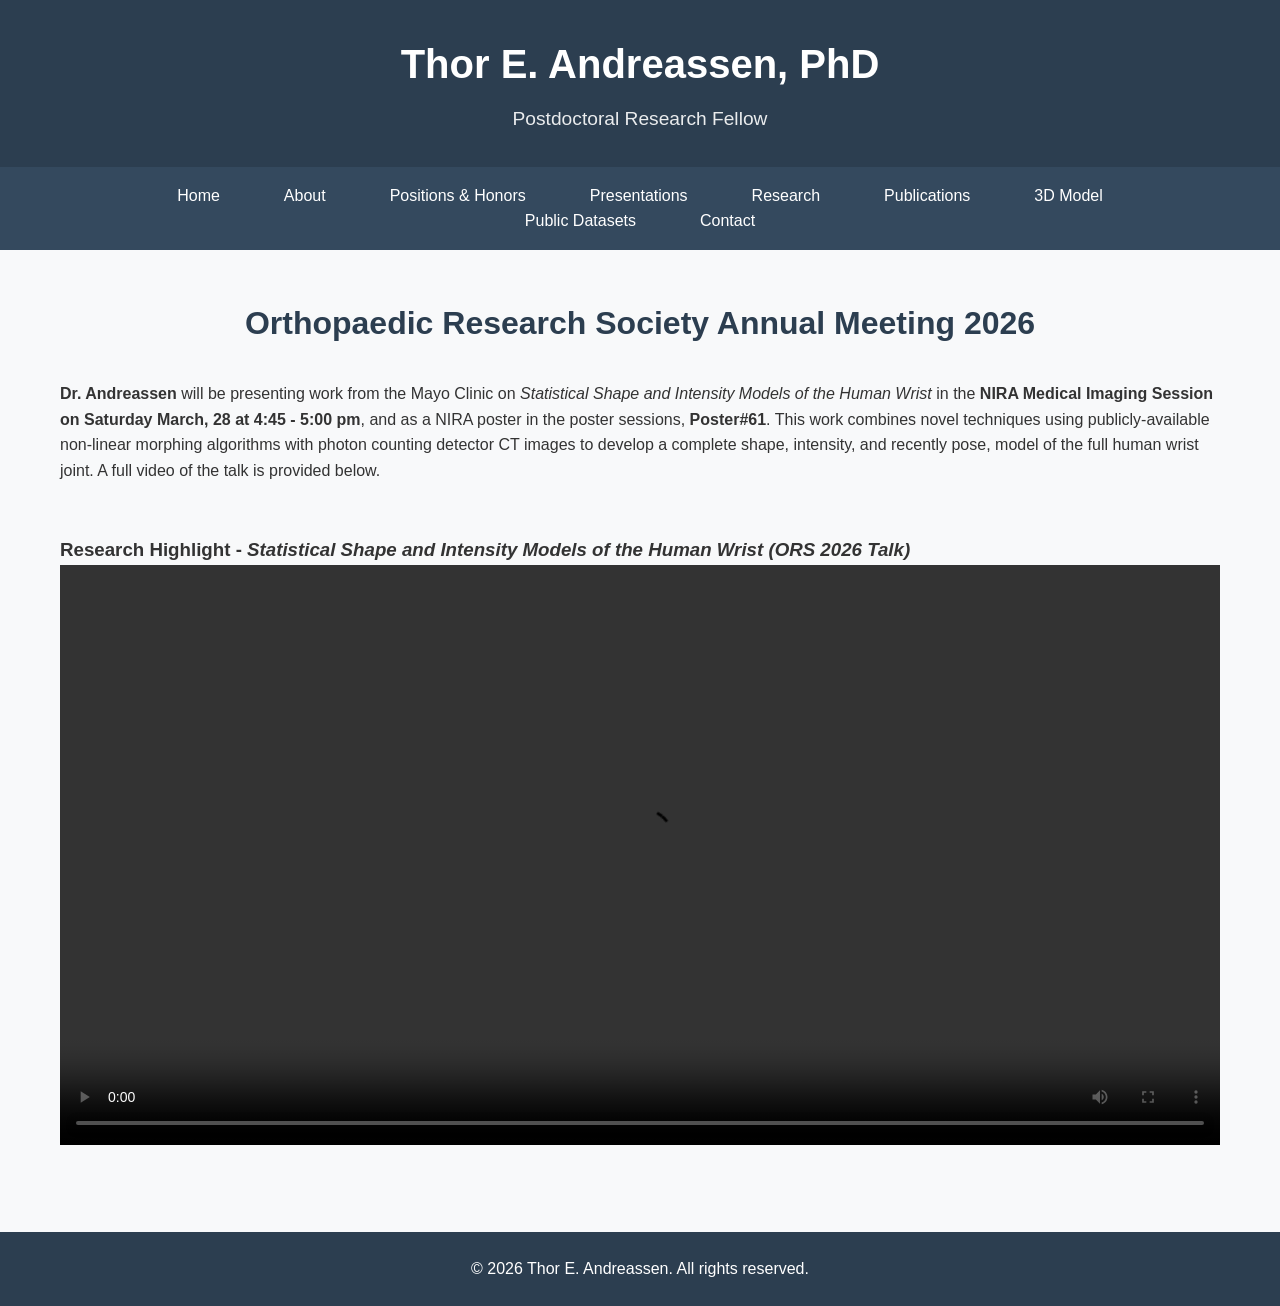
<file: index.html>
<!DOCTYPE html>
<html lang="en">
<head>
    <meta charset="UTF-8">
    <meta name="viewport" content="width=device-width, initial-scale=1.0">
    <title>Thor E. Andreassen, PhD - Research Fellow Profile</title>
    <link rel="stylesheet" href="styles.css">
    <meta http-equiv="refresh" content="0; url=home.html" />
</head>
<body>
    <!-- Redirecting to home page -->
    <p>If you are not redirected automatically, <a href="home.html">click here</a>.</p>
</body>
</html>
</file>
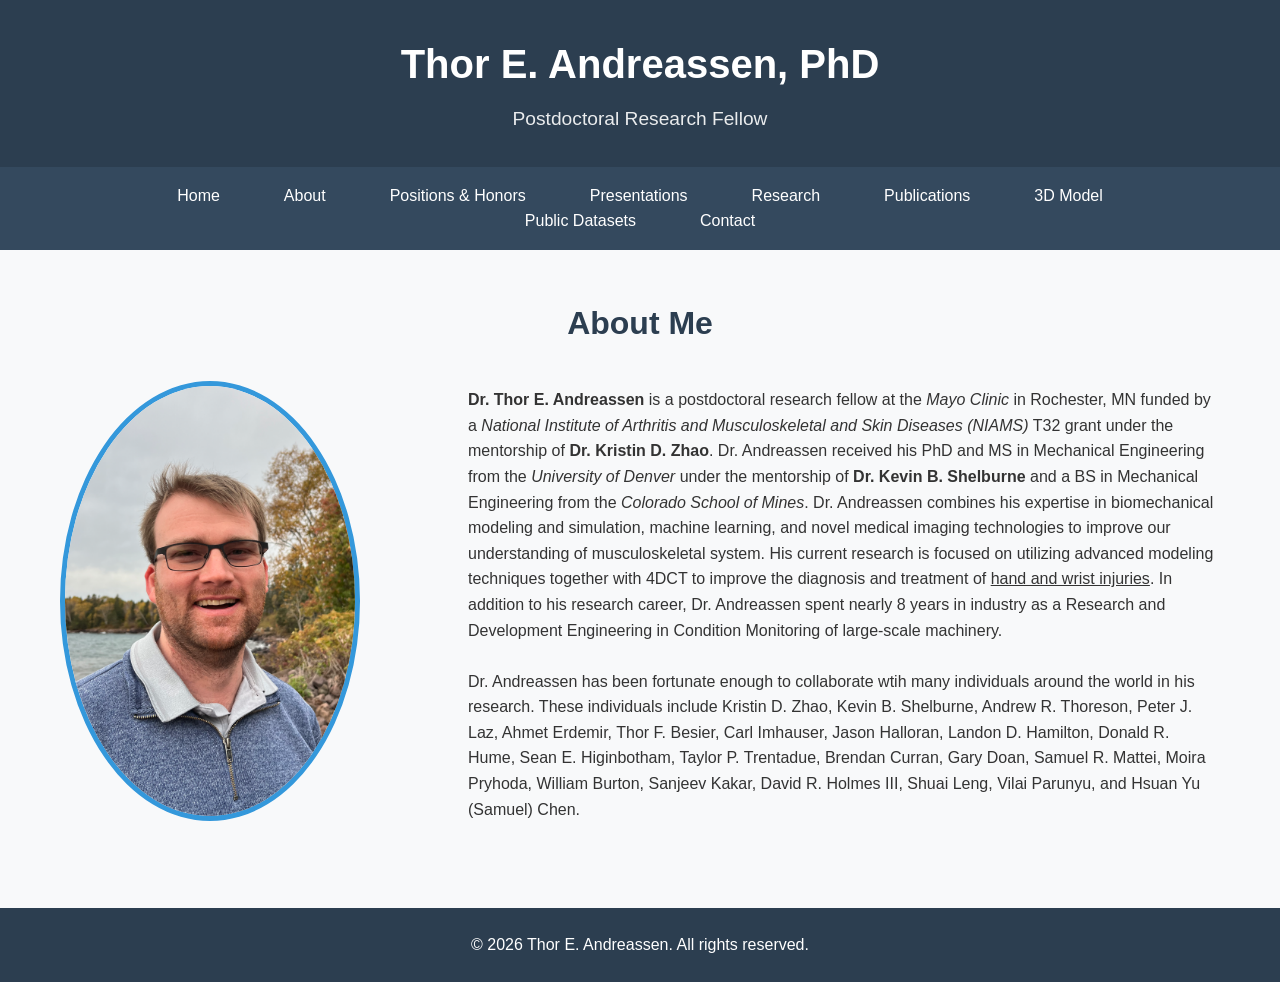
<file: about.html>
<!DOCTYPE html>
<html lang="en">
<head>
    <meta charset="UTF-8">
    <meta name="viewport" content="width=device-width, initial-scale=1.0">
    <title>About - Thor E. Andreassen, PhD</title>
    <link rel="stylesheet" href="styles.css">
</head>
<body>
    <header>
        <div class="container">
            <h1>Thor E. Andreassen, PhD</h1>
            <p>Postdoctoral Research Fellow</p>
        </div>
    </header>

    <nav>
        <div class="container">
            <div class="nav-toggle" id="navToggle">
                <span></span>
                <span></span>
                <span></span>
            </div>
            <ul class="nav-menu" id="navMenu">
                <li><a href="home.html">Home</a></li>
                <li><a href="about.html">About</a></li>
                <li><a href="positions.html">Positions & Honors</a></li>
                <li><a href="presentations.html">Presentations</a></li>
                <li><a href="research.html">Research</a></li>
                <li><a href="publications.html">Publications</a></li>
                <li><a href="model.html">3D Model</a></li>
                <li><a href="public_datasets.html">Public Datasets</a></li>
                <li><a href="contact.html">Contact</a></li>
            </ul>
        </div>
    </nav>

    <main>
        <section id="about" class="section">
            <div class="container">
                <h2>About Me</h2>
                <div class="profile-container">
                    <div class="profile-image">
                        <img src="Headshot_casual.png" alt="Profile Image">
                    </div>
                    <div class="profile-text">
                        <p><b>Dr. Thor E. Andreassen</b> is a postdoctoral research fellow at the <i>Mayo Clinic</i> in Rochester, MN funded by a <i>National Institute of Arthritis and Musculoskeletal and Skin Diseases (NIAMS)</i> T32 grant under the mentorship of <b>Dr. Kristin D. Zhao</b>. Dr. Andreassen received his PhD and MS in Mechanical Engineering from the <i>University of Denver</i> under the mentorship of <b>Dr. Kevin B. Shelburne</b> and a BS in Mechanical Engineering from the <i>Colorado School of Mines</i>. Dr. Andreassen combines his expertise in biomechanical modeling and simulation, machine learning, and novel medical imaging technologies to improve our understanding of musculoskeletal system. His current research is focused on utilizing advanced modeling techniques together with 4DCT to improve the diagnosis and treatment of <u>hand and wrist injuries</u>. In addition to his research career, Dr. Andreassen spent nearly 8 years in industry as a Research and Development Engineering in Condition Monitoring of large-scale machinery.</p>
                        <p>
						<br>Dr. Andreassen has been fortunate enough to collaborate wtih many individuals around the world in his research. These individuals include Kristin D. Zhao, Kevin B. Shelburne, Andrew R. Thoreson, Peter J. Laz, Ahmet Erdemir, Thor F. Besier, Carl Imhauser, Jason Halloran, Landon D. Hamilton, Donald R. Hume, Sean E. Higinbotham, Taylor P. Trentadue, Brendan Curran, Gary Doan, Samuel R. Mattei, Moira Pryhoda, William Burton, Sanjeev Kakar, David R. Holmes III, Shuai Leng, Vilai Parunyu, and Hsuan Yu (Samuel) Chen.</p>
                    </div>
                </div>
            </div>
        </section>
    </main>

    <footer>
        <div class="container">
            <p>&copy; 2026 Thor E. Andreassen. All rights reserved.</p>
        </div>
    </footer>

    <script src="script.js"></script>
</body>
</html>
</file>
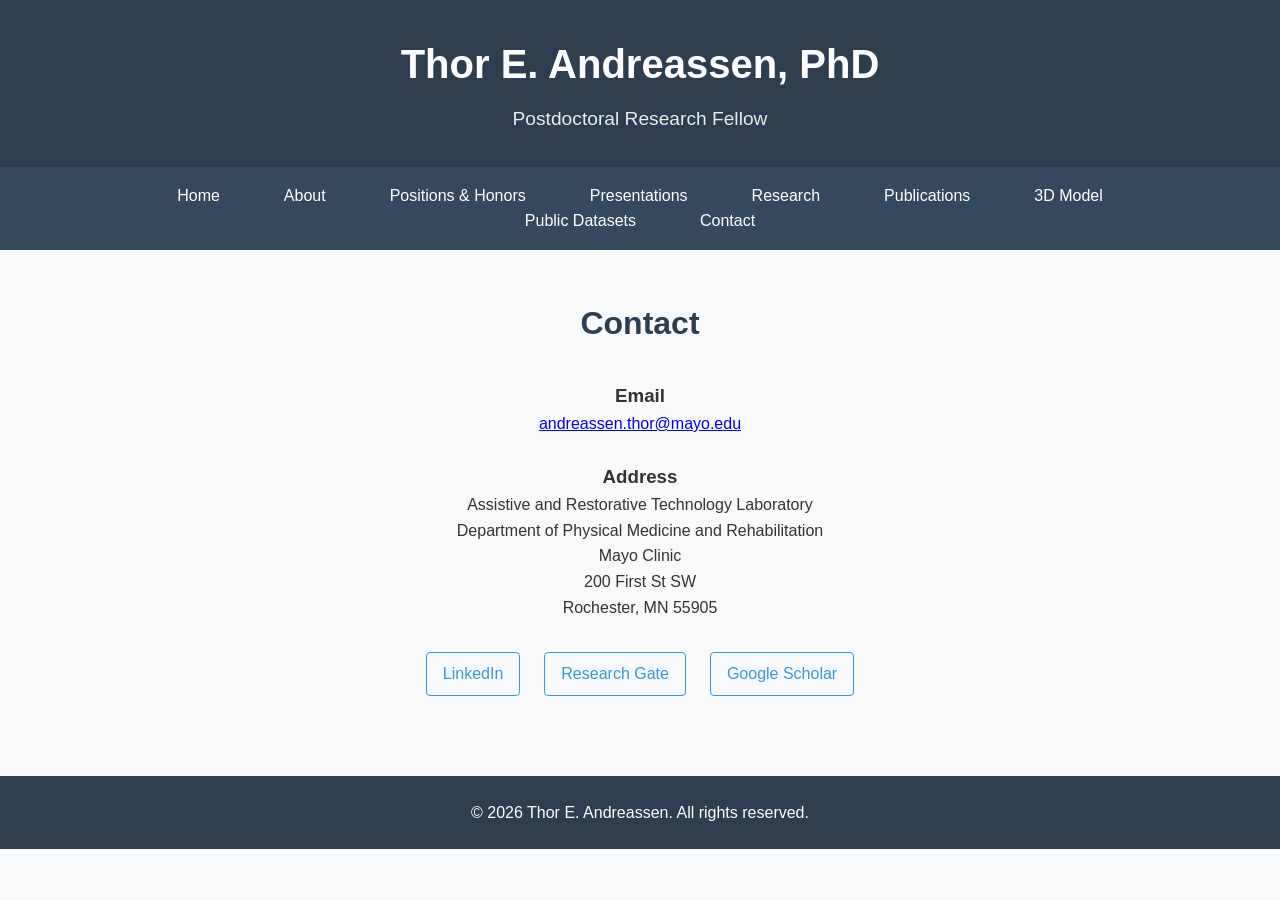
<file: contact.html>
<!DOCTYPE html>
<html lang="en">
<head>
    <meta charset="UTF-8">
    <meta name="viewport" content="width=device-width, initial-scale=1.0">
    <title>Contact - Thor E. Andreassen, PhD</title>
    <link rel="stylesheet" href="styles.css">
</head>
<body>
    <header>
        <div class="container">
            <h1>Thor E. Andreassen, PhD</h1>
            <p>Postdoctoral Research Fellow</p>
        </div>
    </header>

    <nav>
        <div class="container">
            <div class="nav-toggle" id="navToggle">
                <span></span>
                <span></span>
                <span></span>
            </div>
            <ul class="nav-menu" id="navMenu">
                <li><a href="home.html">Home</a></li>
                <li><a href="about.html">About</a></li>
                <li><a href="positions.html">Positions & Honors</a></li>
                <li><a href="presentations.html">Presentations</a></li>
                <li><a href="research.html">Research</a></li>
                <li><a href="publications.html">Publications</a></li>
                <li><a href="model.html">3D Model</a></li>
                <li><a href="public_datasets.html">Public Datasets</a></li>
                <li><a href="contact.html">Contact</a></li>
            </ul>
        </div>
    </nav>

    <main>
        <section id="contact" class="section">
            <div class="container">
                <h2>Contact</h2>
                <div class="contact-info">
                    <h3>Email</h3>
                    <a href="mailto:andreassen.thor@mayo.edu">andreassen.thor@mayo.edu</a>
                    <br></br>
                    <h3>Address</h3>
                    <p>Assistive and Restorative Technology Laboratory</p>
                    <p>Department of Physical Medicine and Rehabilitation</p>
                    <p>Mayo Clinic</p>
                    <p>200 First St SW</p>
                    <p>Rochester, MN 55905</p>
                </div>
                <div class="social-links">
                    <a href="https://www.linkedin.com/in/thor-andreassen-phd-06138b138/">LinkedIn</a>
                    <a href="https://www.researchgate.net/profile/Thor-Andreassen?ev=hdr_xprf">Research Gate</a>
                    <a href="https://scholar.google.com/citations?user=lF-py1gAAAAJ&hl=en">Google Scholar</a>
                </div>
            </div>
        </section>
    </main>

    <footer>
        <div class="container">
            <p>&copy; 2026 Thor E. Andreassen. All rights reserved.</p>
        </div>
    </footer>

    <script src="script.js"></script>
</body>
</html>
</file>
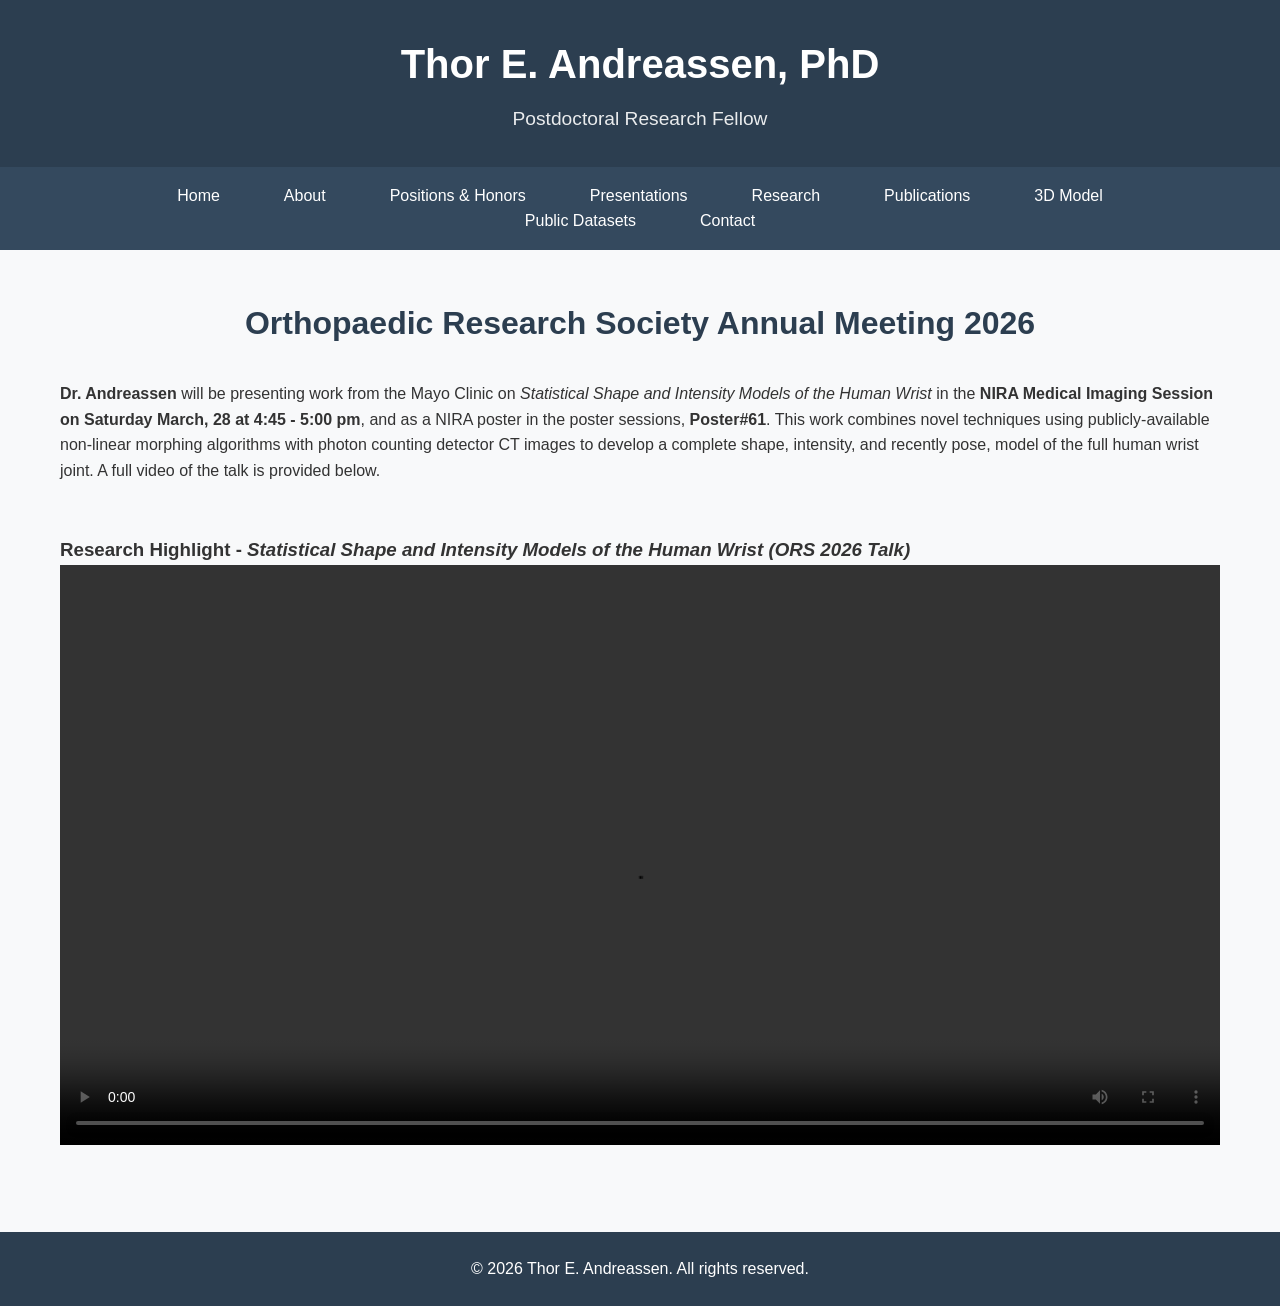
<file: home.html>
<!DOCTYPE html>
<html lang="en">
<head>
    <meta charset="UTF-8">
    <meta name="viewport" content="width=device-width, initial-scale=1.0">
    <title>Thor E. Andreassen, PhD - Home</title>
    <link rel="stylesheet" href="styles.css">
</head>
<body>
    <header>
        <div class="container">
            <h1>Thor E. Andreassen, PhD</h1>
            <p>Postdoctoral Research Fellow</p>
        </div>
    </header>

    <nav>
        <div class="container">
            <div class="nav-toggle" id="navToggle">
                <span></span>
                <span></span>
                <span></span>
            </div>
            <ul class="nav-menu" id="navMenu">
                <li><a href="home.html">Home</a></li>
                <li><a href="about.html">About</a></li>
                <li><a href="positions.html">Positions & Honors</a></li>
                <li><a href="presentations.html">Presentations</a></li>
                <li><a href="research.html">Research</a></li>
                <li><a href="publications.html">Publications</a></li>
                <li><a href="model.html">3D Model</a></li>
				<li><a href="public_datasets.html">Public Datasets</a></li>
                <li><a href="contact.html">Contact</a></li>
            </ul>
        </div>
    </nav>

    <main>
        <section id="home" class="section">
            <div class="container">
                <h2>Orthopaedic Research Society Annual Meeting 2026</h2>
                <p><b>Dr. Andreassen</b> will be presenting work from the Mayo Clinic on <i>Statistical Shape and Intensity Models of the Human Wrist</i> in the <b>NIRA Medical Imaging Session on Saturday March, 28 at 4:45 - 5:00 pm</b>, and as a NIRA poster in the poster sessions, <b>Poster#61</b>. This work combines novel techniques using publicly-available non-linear morphing algorithms with photon counting detector CT images to develop a complete shape, intensity, and recently pose, model of the full human wrist joint. A full video of the talk is provided below.</p>

                <div class="video-container">
				<br><br>
                    <h3>Research Highlight - <i>Statistical Shape and Intensity Models of the Human Wrist (ORS 2026 Talk) </i></h3>
                    <!-- Video placeholder - this would be replaced with actual video when available -->
                    <video width="100%" height="auto" controls>
                        <source src="https://github.com/thor-andreassen/Initial_Website/raw/refs/heads/main/Videos/ORS%202026/Andreassen_ORS_2026_Talk.mp4" type="video/mp4">
                        Your browser does not support the video tag.
                    </video>
                </div>
            </div>
        </section>
    </main>

    <footer>
        <div class="container">
            <p>&copy; 2026 Thor E. Andreassen. All rights reserved.</p>
        </div>
    </footer>

    <script src="script.js"></script>
</body>
</html>
</file>
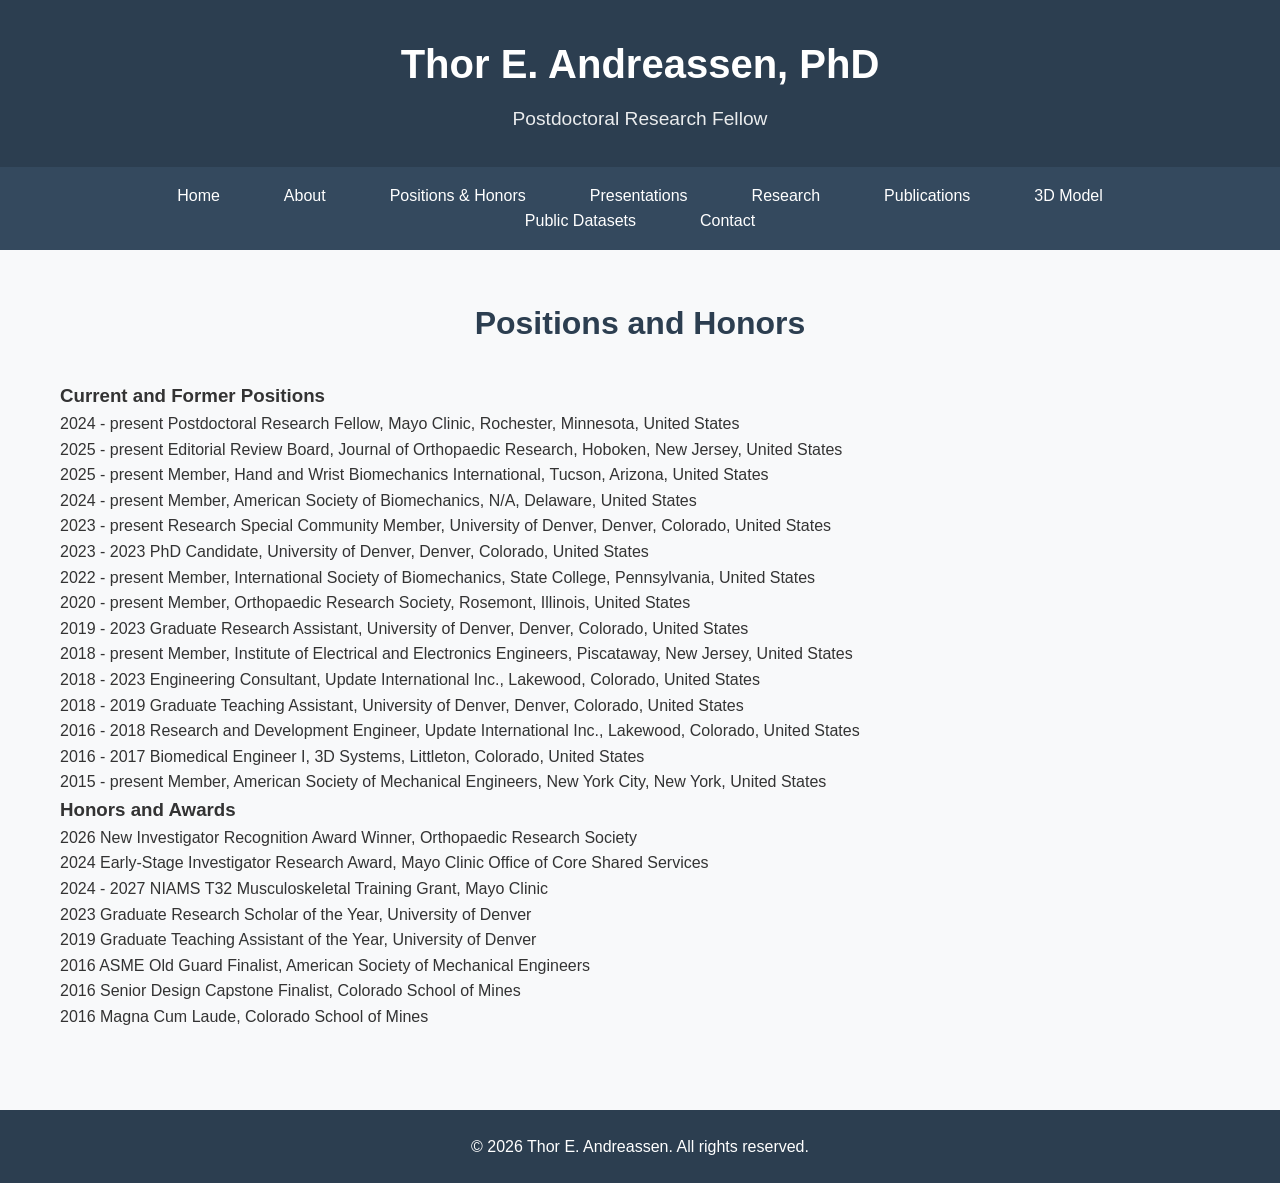
<file: positions.html>
<!DOCTYPE html>
<html lang="en">
<head>
    <meta charset="UTF-8">
    <meta name="viewport" content="width=device-width, initial-scale=1.0">
    <title>Thor E. Andreassen - Positions and Honors</title>
    <link rel="stylesheet" href="styles.css">
</head>
<body>
    <header>
        <div class="container">
            <h1>Thor E. Andreassen, PhD</h1>
            <p>Postdoctoral Research Fellow</p>
        </div>
    </header>

    <nav>
        <div class="container">
            <div class="nav-toggle" id="navToggle">
                <span></span>
                <span></span>
                <span></span>
            </div>
            <ul class="nav-menu" id="navMenu">
                <li><a href="home.html">Home</a></li>
                <li><a href="about.html">About</a></li>
                <li><a href="positions.html">Positions & Honors</a></li>
                <li><a href="presentations.html">Presentations</a></li>
                <li><a href="research.html">Research</a></li>
                <li><a href="publications.html">Publications</a></li>
                <li><a href="model.html">3D Model</a></li>
                <li><a href="public_datasets.html">Public Datasets</a></li>
                <li><a href="contact.html">Contact</a></li>
            </ul>
        </div>
    </nav>

    <main>
        <section id="positions" class="section">
            <div class="container">
                <h2>Positions and Honors</h2>

                <div class="section-content">
                    <h3 id="current-positions">Current and Former Positions</h3>
                    <p>2024 - present Postdoctoral Research Fellow, Mayo Clinic, Rochester, Minnesota, United States</p>
                    <p>2025 - present Editorial Review Board, Journal of Orthopaedic Research, Hoboken, New Jersey, United States</p>
                    <p>2025 - present Member, Hand and Wrist Biomechanics International, Tucson, Arizona, United States</p>
                    <p>2024 - present Member, American Society of Biomechanics, N/A, Delaware, United States</p>
                    <p>2023 - present Research Special Community Member, University of Denver, Denver, Colorado, United States</p>
                    <p>2023 - 2023    PhD Candidate, University of Denver, Denver, Colorado, United States</p>
                    <p>2022 - present Member, International Society of Biomechanics, State College, Pennsylvania, United States</p>
                    <p>2020 - present Member, Orthopaedic Research Society, Rosemont, Illinois, United States</p>
                    <p>2019 - 2023    Graduate Research Assistant, University of Denver, Denver, Colorado, United States</p>
                    <p>2018 - present Member, Institute of Electrical and Electronics Engineers, Piscataway, New Jersey, United States</p>
                    <p>2018 - 2023    Engineering Consultant, Update International Inc., Lakewood, Colorado, United States</p>
                    <p>2018 - 2019    Graduate Teaching Assistant, University of Denver, Denver, Colorado, United States</p>
                    <p>2016 - 2018    Research and Development Engineer, Update International Inc., Lakewood, Colorado, United States</p>
                    <p>2016 - 2017    Biomedical Engineer I, 3D Systems, Littleton, Colorado, United States</p>
                    <p>2015 - present Member, American Society of Mechanical Engineers, New York City, New York, United States</p>
                </div>

                <div class="section-content">
                    <h3 id="honors-awards">Honors and Awards</h3>
                    <p>2026           New Investigator Recognition Award Winner, Orthopaedic Research Society</p>
                    <p>2024           Early-Stage Investigator Research Award, Mayo Clinic Office of Core Shared Services</p>
                    <p>2024 - 2027    NIAMS T32 Musculoskeletal Training Grant, Mayo Clinic</p>
                    <p>2023           Graduate Research Scholar of the Year, University of Denver</p>
                    <p>2019           Graduate Teaching Assistant of the Year, University of Denver</p>
                    <p>2016           ASME Old Guard Finalist, American Society of Mechanical Engineers</p>
                    <p>2016           Senior Design Capstone Finalist, Colorado School of Mines</p>
                    <p>2016           Magna Cum Laude, Colorado School of Mines</p>
                </div>
            </div>
        </section>
    </main>

    <footer>
        <div class="container">
            <p>&copy; 2026 Thor E. Andreassen. All rights reserved.</p>
        </div>
    </footer>

    <script src="script.js"></script>
</body>
</html>
</file>
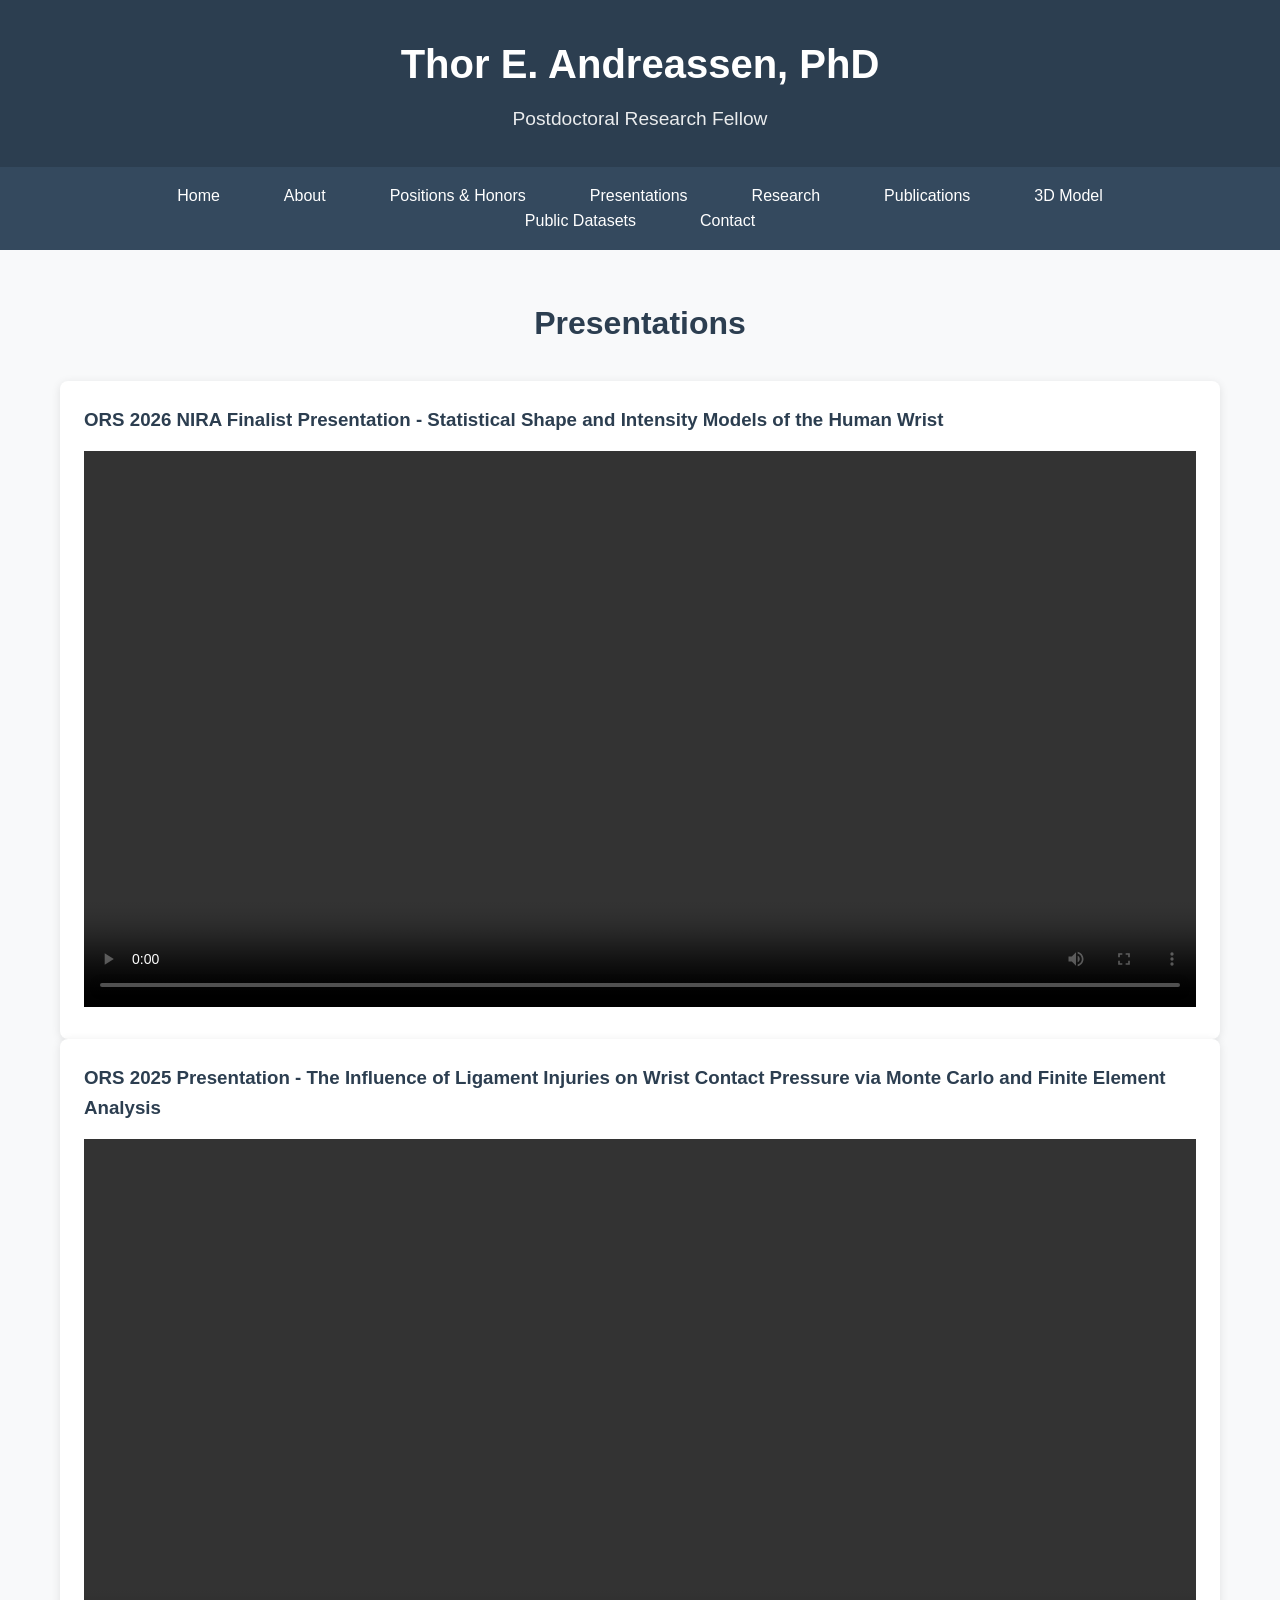
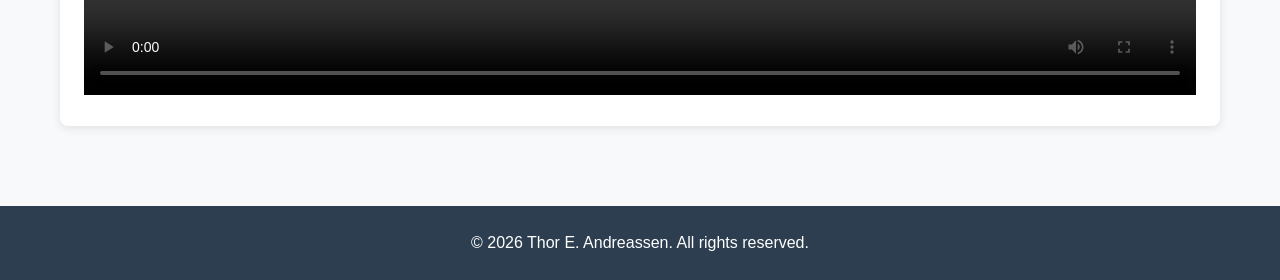
<file: presentations.html>
<!DOCTYPE html>
<html lang="en">
<head>
    <meta charset="UTF-8">
    <meta name="viewport" content="width=device-width, initial-scale=1.0">
    <title>Presentations - Thor E. Andreassen, PhD</title>
    <link rel="stylesheet" href="styles.css">
</head>
<body>
    <header>
        <div class="container">
            <h1>Thor E. Andreassen, PhD</h1>
            <p>Postdoctoral Research Fellow</p>
        </div>
    </header>

    <nav>
        <div class="container">
            <div class="nav-toggle" id="navToggle">
                <span></span>
                <span></span>
                <span></span>
            </div>
            <ul class="nav-menu" id="navMenu">
                <li><a href="home.html">Home</a></li>
                <li><a href="about.html">About</a></li>
                <li><a href="positions.html">Positions & Honors</a></li>
                <li><a href="presentations.html">Presentations</a></li>
                <li><a href="research.html">Research</a></li>
                <li><a href="publications.html">Publications</a></li>
                <li><a href="model.html">3D Model</a></li>
                <li><a href="public_datasets.html">Public Datasets</a></li>
                <li><a href="contact.html">Contact</a></li>
            </ul>
        </div>
    </nav>

    <main>
        <section id="presentations" class="section">
            <div class="container">
                <h2>Presentations</h2>
                <div class="presentation-item">
                    <h3>ORS 2026 NIRA Finalist Presentation - Statistical Shape and Intensity Models of the Human Wrist</h3>
                    <div class="video-container">
                        <video width="100%" height="auto" controls>
                            <source src="https://github.com/thor-andreassen/Initial_Website/raw/refs/heads/main/Videos/ORS%202026/Andreassen_ORS_2026_Talk.mp4" type="video/mp4">
                            Your browser does not support the video tag.
                        </video>
                    </div>
                </div>
                <div class="presentations-list">
                    <div class="presentation-item">
                        <h3>ORS 2025 Presentation - The Influence of Ligament Injuries on Wrist Contact Pressure via Monte Carlo and Finite Element Analysis</h3>
                        <div class="video-container">
                            <video width="100%" height="auto" controls>
                                <source src="https://github.com/thor-andreassen/Initial_Website/raw/refs/heads/main/Videos/ORS%202025/2025-01-26%2016-53-28.mp4" type="video/mp4">
                                Your browser does not support the video tag.
                            </video>
                        </div>
                    </div>
                </div>
            </div>
        </section>
    </main>

    <footer>
        <div class="container">
            <p>&copy; 2026 Thor E. Andreassen. All rights reserved.</p>
        </div>
    </footer>

    <script src="script.js"></script>
</body>
</html>
</file>
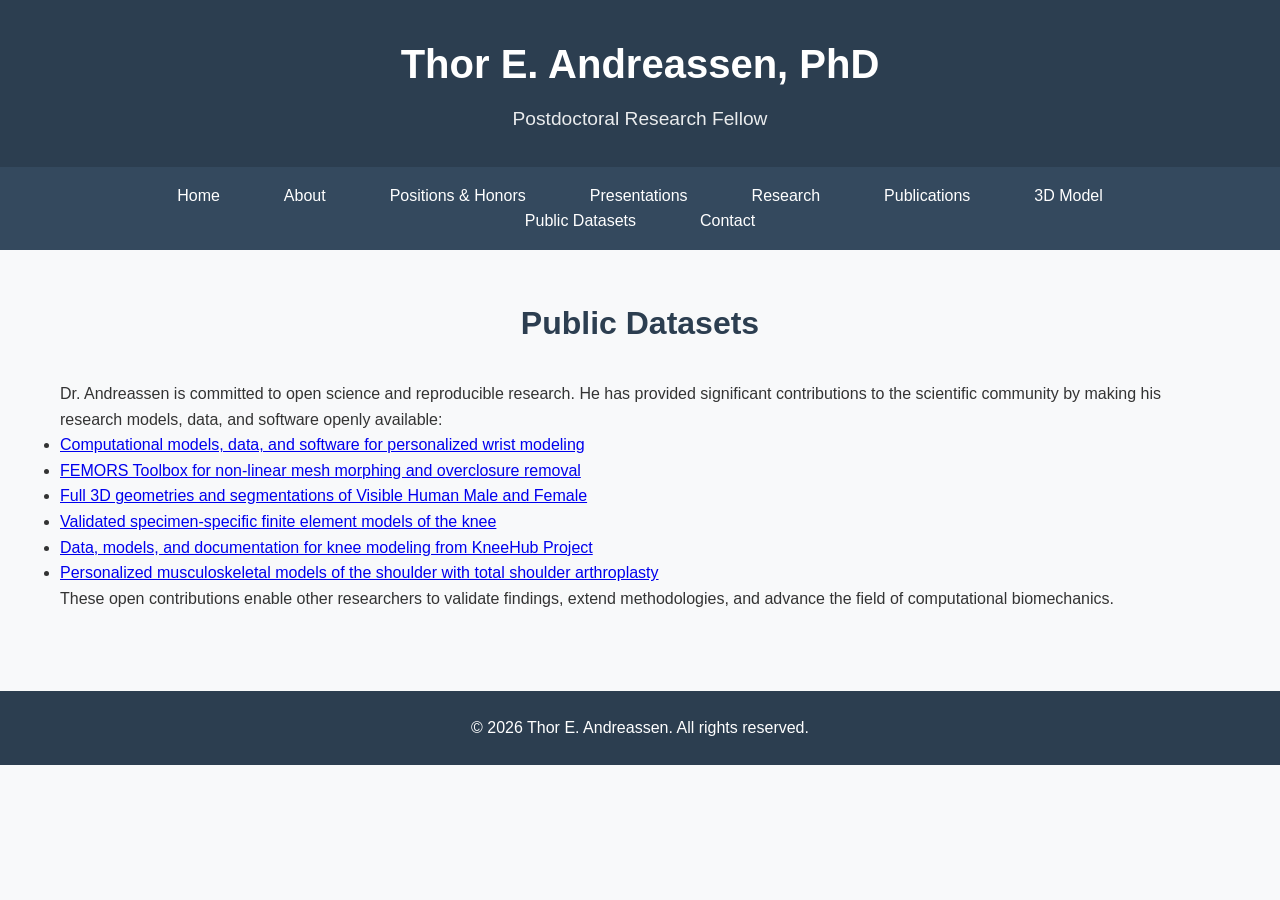
<file: public_datasets.html>
<!DOCTYPE html>
<html lang="en">
<head>
    <meta charset="UTF-8">
    <meta name="viewport" content="width=device-width, initial-scale=1.0">
    <title>Public Datasets - Thor E. Andreassen, PhD</title>
    <link rel="stylesheet" href="styles.css">
</head>
<body>
    <header>
        <div class="container">
            <h1>Thor E. Andreassen, PhD</h1>
            <p>Postdoctoral Research Fellow</p>
        </div>
    </header>

    <nav>
        <div class="container">
            <div class="nav-toggle" id="navToggle">
                <span></span>
                <span></span>
                <span></span>
            </div>
            <ul class="nav-menu" id="navMenu">
                <li><a href="home.html">Home</a></li>
                <li><a href="about.html">About</a></li>
                <li><a href="positions.html">Positions & Honors</a></li>
                <li><a href="presentations.html">Presentations</a></li>
                <li><a href="research.html">Research</a></li>
                <li><a href="publications.html">Publications</a></li>
                <li><a href="model.html">3D Model</a></li>
                <li><a href="public_datasets.html">Public Datasets</a></li>
                <li><a href="contact.html">Contact</a></li>
            </ul>
        </div>
    </nav>

    <main>
        <section id="public-datasets" class="section">
            <div class="container">
                <h2>Public Datasets</h2>
                <p>Dr. Andreassen is committed to open science and reproducible research. He has provided significant contributions to the scientific community by making his research models, data, and software openly available:</p>
                <ul>
                    <li><a href="https://zenodo.org/records/18353473">Computational models, data, and software for personalized wrist modeling</a></li>
                    <li><a href="https://github.com/thor-andreassen/femors">FEMORS Toolbox for non-linear mesh morphing and overclosure removal</a></li>
                    <li><a href="https://digitalcommons.du.edu/visiblehuman/">Full 3D geometries and segmentations of Visible Human Male and Female</a></li>
                    <li><a href="https://simtk.org/projects/in_vivo_valid/">Validated specimen-specific finite element models of the knee</a></li>
                    <li><a href="https://simtk.org/projects/kneehub/">Data, models, and documentation for knee modeling from KneeHub Project</a></li>
                    <li><a href="https://simtk.org/projects/ps_tsa_modeling/">Personalized musculoskeletal models of the shoulder with total shoulder arthroplasty</a></li>
                </ul>
                <p>These open contributions enable other researchers to validate findings, extend methodologies, and advance the field of computational biomechanics.</p>
            </div>
        </section>
    </main>

    <footer>
        <div class="container">
            <p>&copy; 2026 Thor E. Andreassen. All rights reserved.</p>
        </div>
    </footer>

    <script src="script.js"></script>
</body>
</html>
</file>
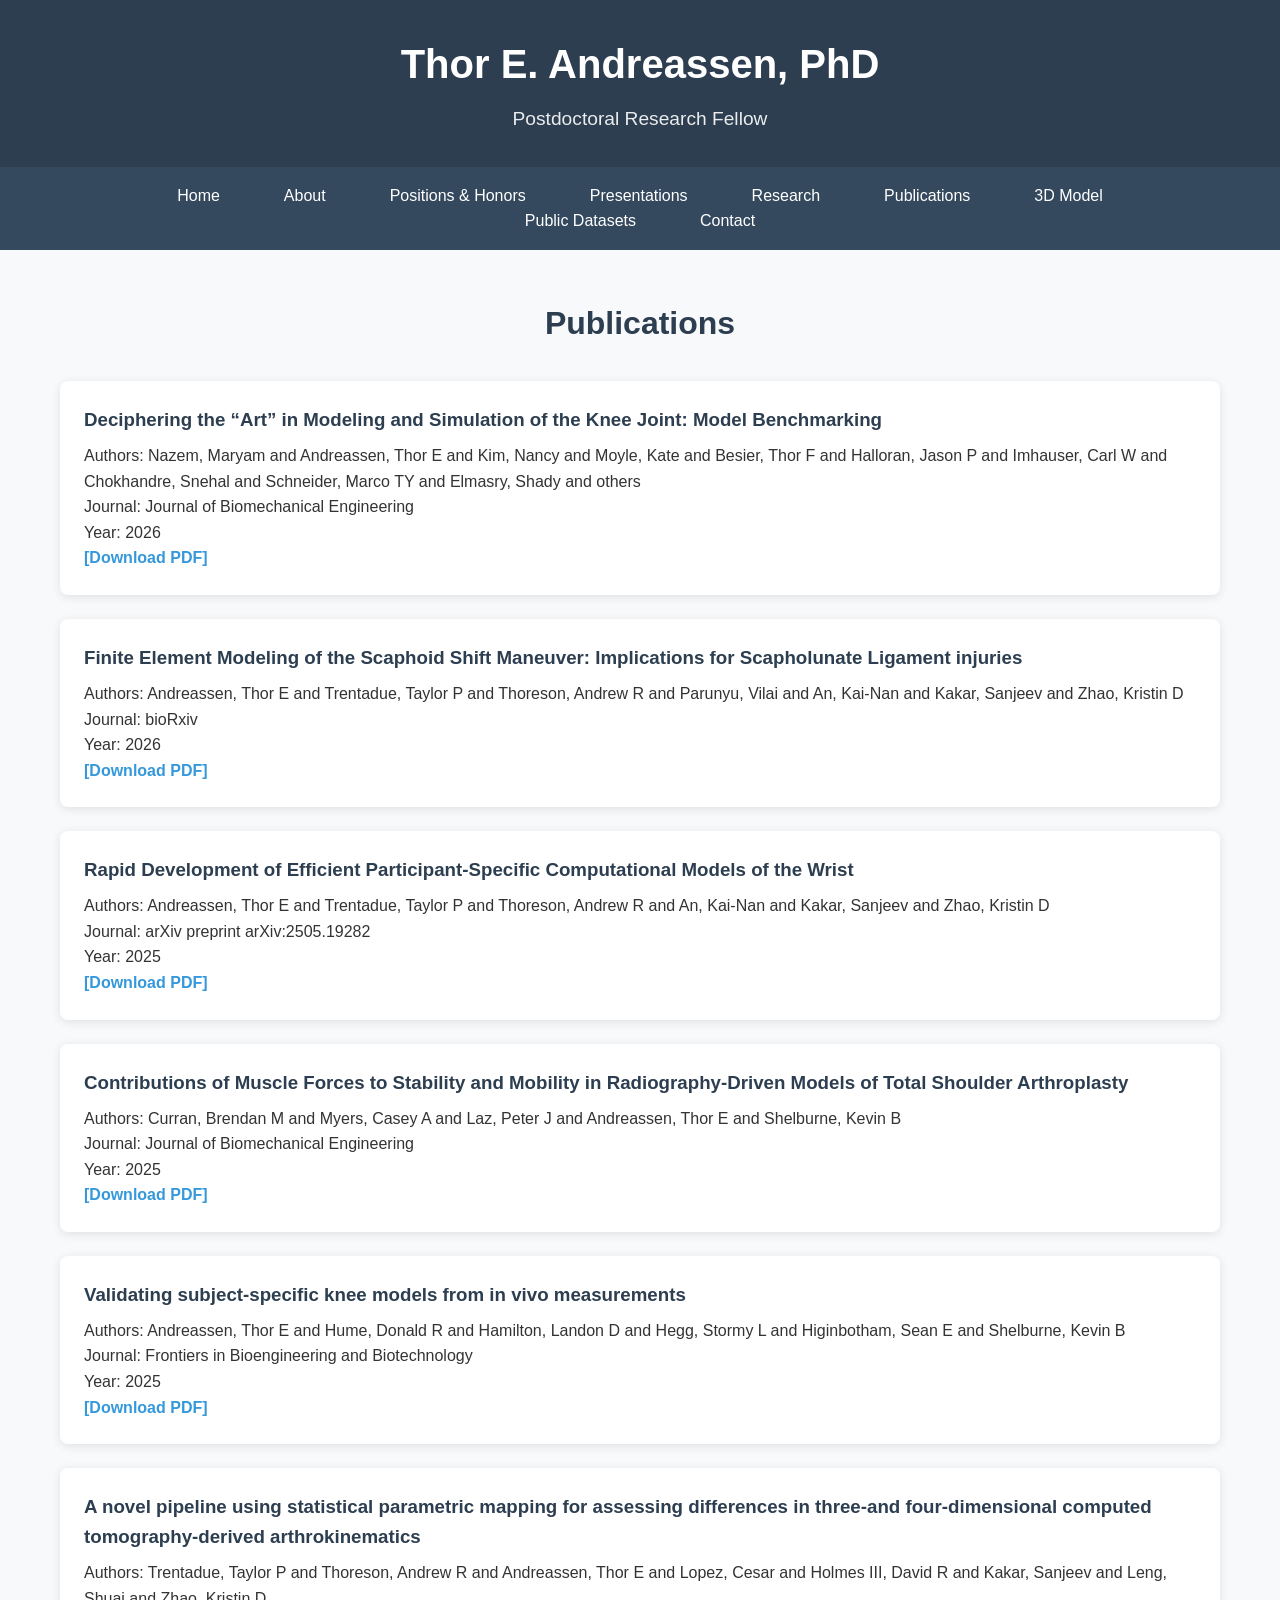
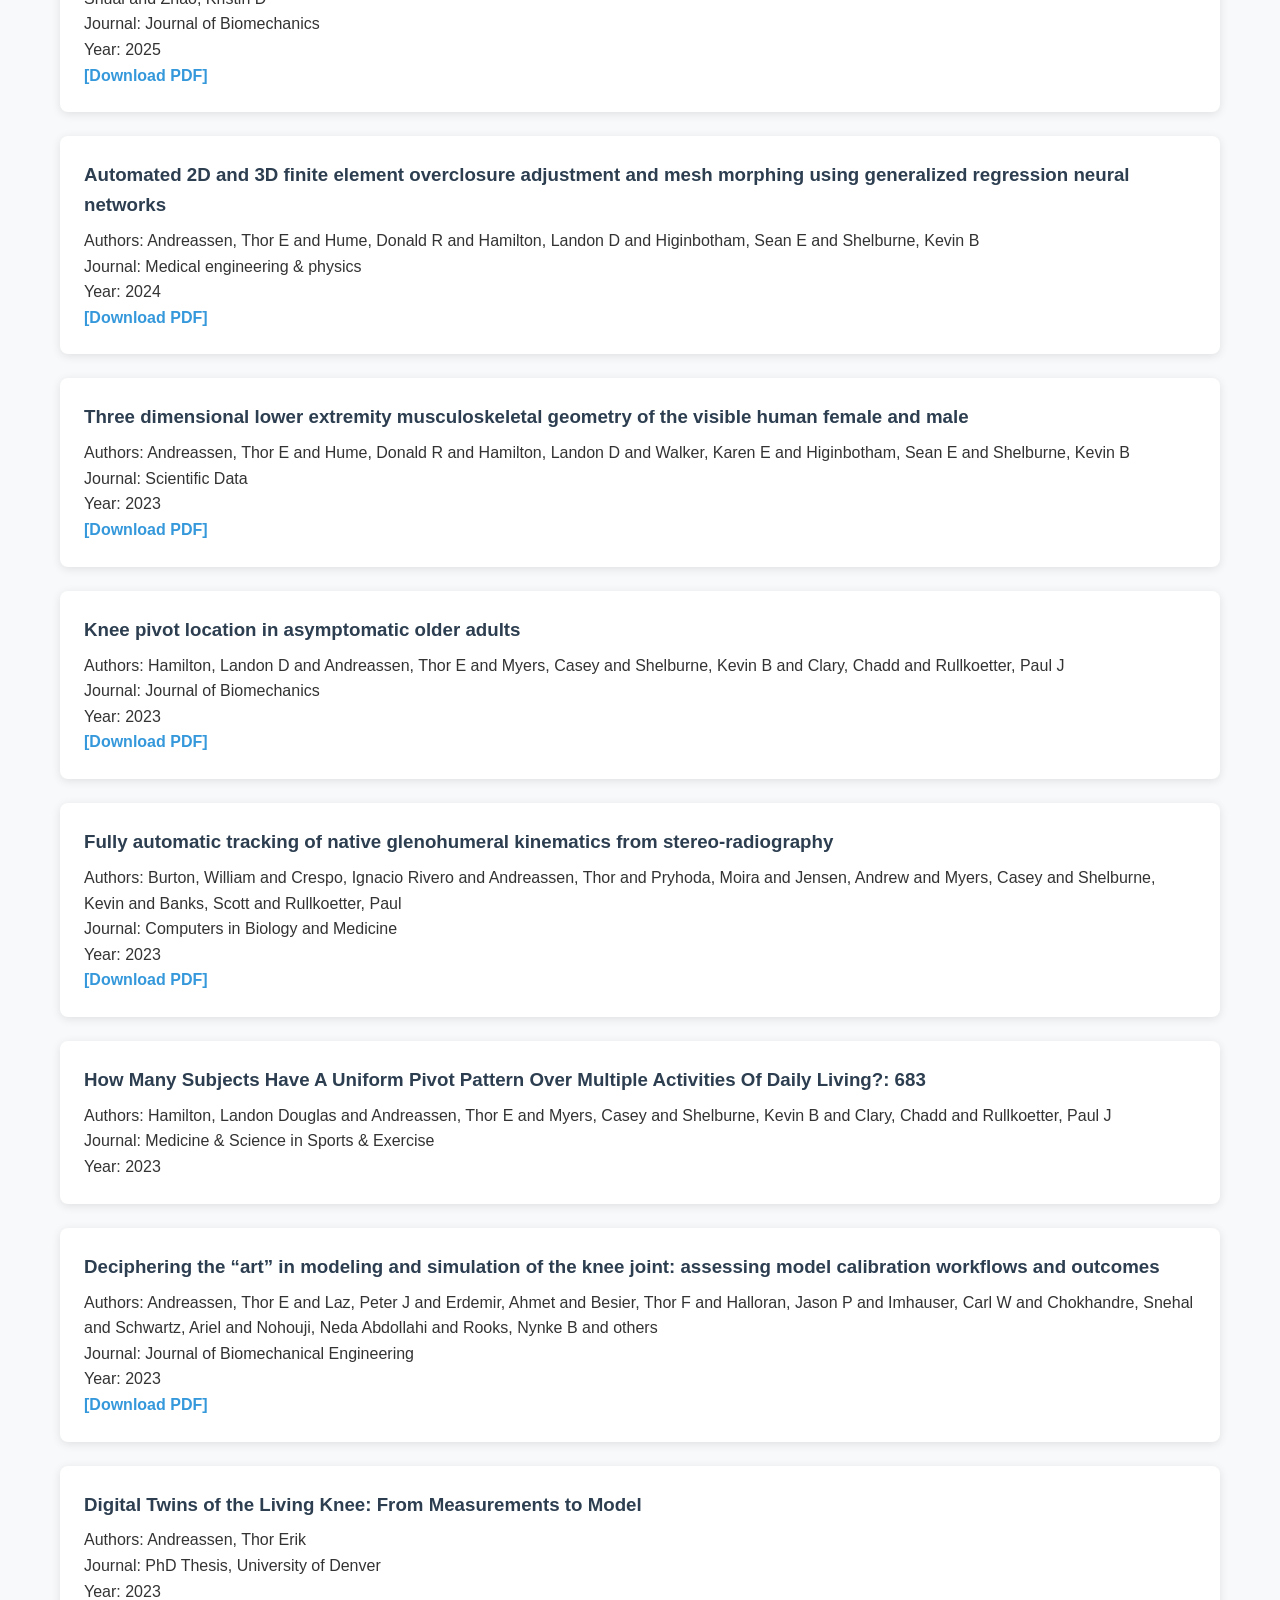
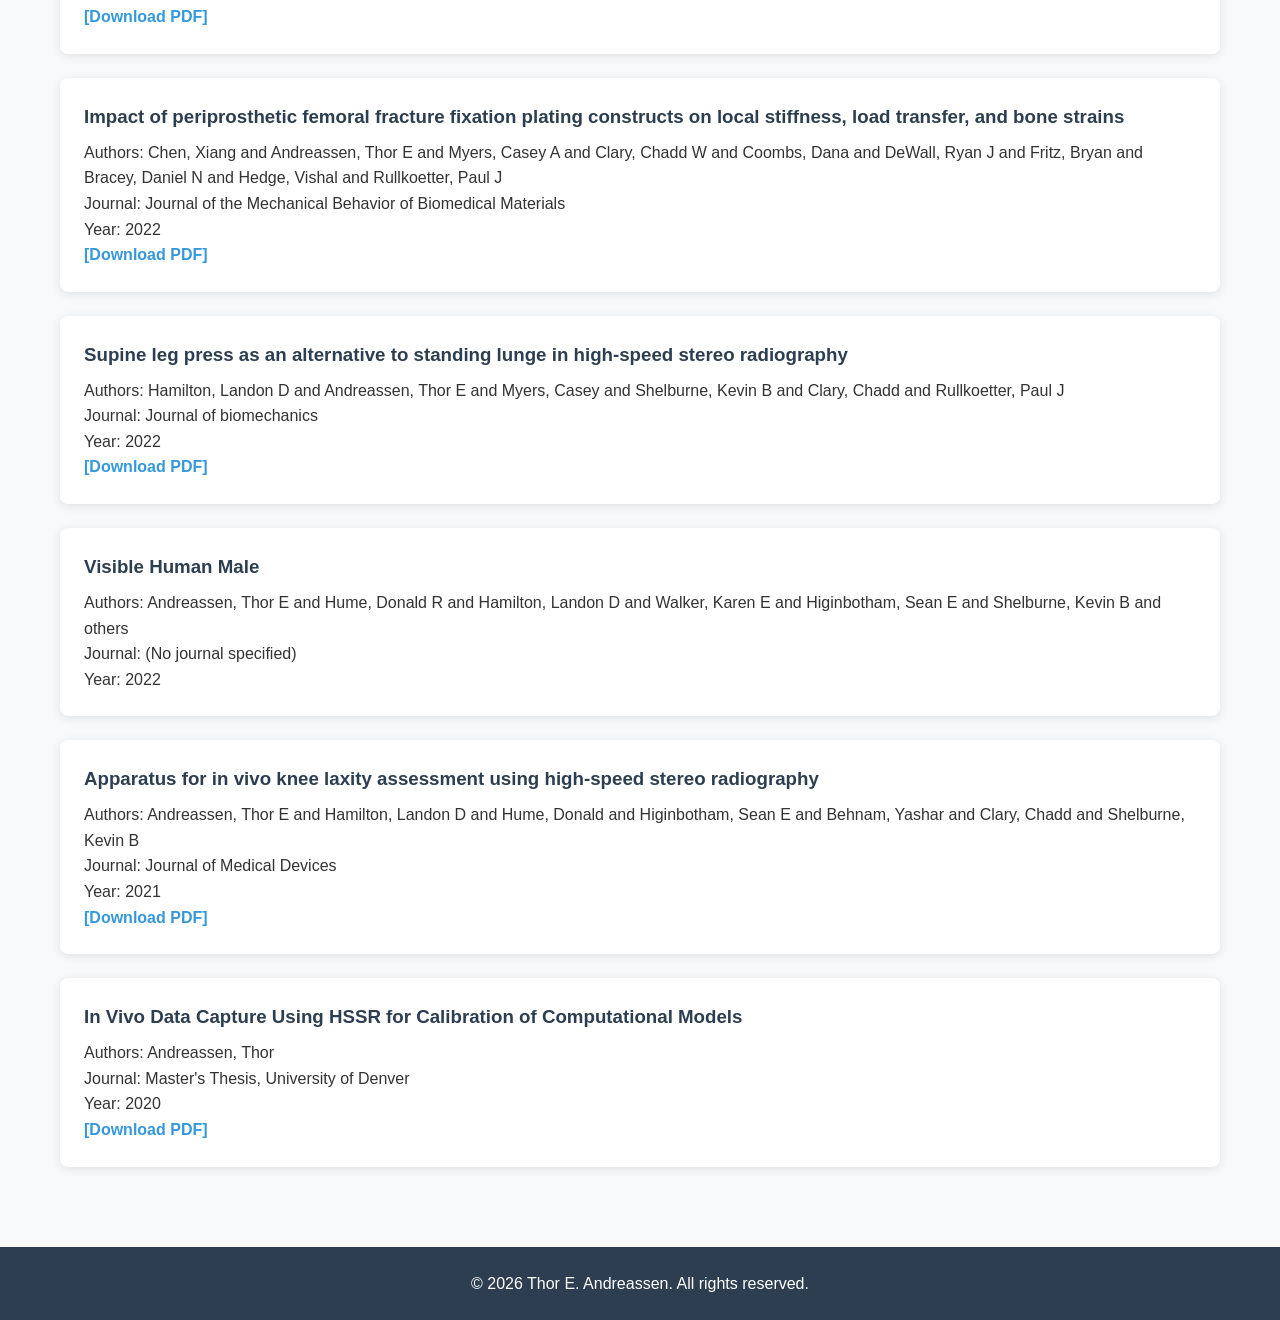
<file: publications.html>
<!DOCTYPE html>
<html lang="en">
<head>
    <meta charset="UTF-8">
    <meta name="viewport" content="width=device-width, initial-scale=1.0">
    <title>Publications - Thor E. Andreassen, PhD</title>
    <link rel="stylesheet" href="styles.css">
</head>
<body>
    <header>
        <div class="container">
            <h1>Thor E. Andreassen, PhD</h1>
            <p>Postdoctoral Research Fellow</p>
        </div>
    </header>

    <nav>
        <div class="container">
            <div class="nav-toggle" id="navToggle">
                <span></span>
                <span></span>
                <span></span>
            </div>
            <ul class="nav-menu" id="navMenu">
                <li><a href="home.html">Home</a></li>
                <li><a href="about.html">About</a></li>
                <li><a href="positions.html">Positions & Honors</a></li>
                <li><a href="presentations.html">Presentations</a></li>
                <li><a href="research.html">Research</a></li>
                <li><a href="publications.html">Publications</a></li>
                <li><a href="model.html">3D Model</a></li>
                <li><a href="public_datasets.html">Public Datasets</a></li>
                <li><a href="contact.html">Contact</a></li>
            </ul>
        </div>
    </nav>

    <main>
        <section id="publications" class="section">
            <div class="container">
                <h2>Publications</h2>
                <div class="publications-list">
                    <div class="publication">
                        <h3>Deciphering the “Art” in Modeling and Simulation of the Knee Joint: Model Benchmarking</h3>
                        <p>Authors: Nazem, Maryam and Andreassen, Thor E and Kim, Nancy and Moyle, Kate and Besier, Thor F and Halloran, Jason P and Imhauser, Carl W and Chokhandre, Snehal and Schneider, Marco TY and Elmasry, Shady and others</p>
                        <p>Journal: Journal of Biomechanical Engineering</p>
                        <p>Year: 2026</p>
                        <p><a href="Papers/bio-25-1200.pdf" target="_blank" style="color: #3498db; text-decoration: none; font-weight: bold;">[Download PDF]</a></p>
                    </div>
                    <div class="publication">
                        <h3>Finite Element Modeling of the Scaphoid Shift Maneuver: Implications for Scapholunate Ligament injuries</h3>
                        <p>Authors: Andreassen, Thor E and Trentadue, Taylor P and Thoreson, Andrew R and Parunyu, Vilai and An, Kai-Nan and Kakar, Sanjeev and Zhao, Kristin D</p>
                        <p>Journal: bioRxiv</p>
                        <p>Year: 2026</p>
                        <p><a href="Papers/nihpp-2026.02.17.705556v1.pdf" target="_blank" style="color: #3498db; text-decoration: none; font-weight: bold;">[Download PDF]</a></p>
                    </div>
                    <div class="publication">
                        <h3>Rapid Development of Efficient Participant-Specific Computational Models of the Wrist</h3>
                        <p>Authors: Andreassen, Thor E and Trentadue, Taylor P and Thoreson, Andrew R and An, Kai-Nan and Kakar, Sanjeev and Zhao, Kristin D</p>
                        <p>Journal: arXiv preprint arXiv:2505.19282</p>
                        <p>Year: 2025</p>
                        <p><a href="Papers/2505.19282v1.pdf" target="_blank" style="color: #3498db; text-decoration: none; font-weight: bold;">[Download PDF]</a></p>
                    </div>
                    <div class="publication">
                        <h3>Contributions of Muscle Forces to Stability and Mobility in Radiography-Driven Models of Total Shoulder Arthroplasty</h3>
                        <p>Authors: Curran, Brendan M and Myers, Casey A and Laz, Peter J and Andreassen, Thor E and Shelburne, Kevin B</p>
                        <p>Journal: Journal of Biomechanical Engineering</p>
                        <p>Year: 2025</p>
                        <p><a href="Papers/bio_25_1007.pdf" target="_blank" style="color: #3498db; text-decoration: none; font-weight: bold;">[Download PDF]</a></p>
                    </div>
                    <div class="publication">
                        <h3>Validating subject-specific knee models from in vivo measurements</h3>
                        <p>Authors: Andreassen, Thor E and Hume, Donald R and Hamilton, Landon D and Hegg, Stormy L and Higinbotham, Sean E and Shelburne, Kevin B</p>
                        <p>Journal: Frontiers in Bioengineering and Biotechnology</p>
                        <p>Year: 2025</p>
                        <p><a href="Papers/Andreassen_et_al_Validating_Subject_2025.pdf" target="_blank" style="color: #3498db; text-decoration: none; font-weight: bold;">[Download PDF]</a></p>
                    </div>
                    <div class="publication">
                        <h3>A novel pipeline using statistical parametric mapping for assessing differences in three-and four-dimensional computed tomography-derived arthrokinematics</h3>
                        <p>Authors: Trentadue, Taylor P and Thoreson, Andrew R and Andreassen, Thor E and Lopez, Cesar and Holmes III, David R and Kakar, Sanjeev and Leng, Shuai and Zhao, Kristin D</p>
                        <p>Journal: Journal of Biomechanics</p>
                        <p>Year: 2025</p>
                        <p><a href="Papers/1-s2.0-S002192902500613X-main (1).pdf" target="_blank" style="color: #3498db; text-decoration: none; font-weight: bold;">[Download PDF]</a></p>
                    </div>
                    <div class="publication">
                        <h3>Automated 2D and 3D finite element overclosure adjustment and mesh morphing using generalized regression neural networks</h3>
                        <p>Authors: Andreassen, Thor E and Hume, Donald R and Hamilton, Landon D and Higinbotham, Sean E and Shelburne, Kevin B</p>
                        <p>Journal: Medical engineering & physics</p>
                        <p>Year: 2024</p>
                        <p><a href="Papers/Andreassen_et_al_2024_Automated_2D_and_3D_finite_element_overclosure_adjustment_and_mesh_morphing_using_generalized_regr.pdf" target="_blank" style="color: #3498db; text-decoration: none; font-weight: bold;">[Download PDF]</a></p>
                    </div>
                    <div class="publication">
                        <h3>Three dimensional lower extremity musculoskeletal geometry of the visible human female and male</h3>
                        <p>Authors: Andreassen, Thor E and Hume, Donald R and Hamilton, Landon D and Walker, Karen E and Higinbotham, Sean E and Shelburne, Kevin B</p>
                        <p>Journal: Scientific Data</p>
                        <p>Year: 2023</p>
                        <p><a href="Papers/Andreassen_et_al_Unknown_Three_Dimensional_Lower_Extremity_Musculoskeletal_Geometry_of_the_Visible_Human_Female_and_Male.pdf" target="_blank" style="color: #3498db; text-decoration: none; font-weight: bold;">[Download PDF]</a></p>
                    </div>
                    <div class="publication">
                        <h3>Knee pivot location in asymptomatic older adults</h3>
                        <p>Authors: Hamilton, Landon D and Andreassen, Thor E and Myers, Casey and Shelburne, Kevin B and Clary, Chadd and Rullkoetter, Paul J</p>
                        <p>Journal: Journal of Biomechanics</p>
                        <p>Year: 2023</p>
                        <p><a href="Papers/Hamilton_et_al_2023_Knee_pivot_location_in_asymptomatic_older_adults.pdf" target="_blank" style="color: #3498db; text-decoration: none; font-weight: bold;">[Download PDF]</a></p>
                    </div>
                    <div class="publication">
                        <h3>Fully automatic tracking of native glenohumeral kinematics from stereo-radiography</h3>
                        <p>Authors: Burton, William and Crespo, Ignacio Rivero and Andreassen, Thor and Pryhoda, Moira and Jensen, Andrew and Myers, Casey and Shelburne, Kevin and Banks, Scott and Rullkoetter, Paul</p>
                        <p>Journal: Computers in Biology and Medicine</p>
                        <p>Year: 2023</p>
                        <p><a href="Papers/Burton_et_al_2023_Fully_automatic_tracking_of_native_glenohumeral_kinematics_from_stereo_radiography.pdf" target="_blank" style="color: #3498db; text-decoration: none; font-weight: bold;">[Download PDF]</a></p>
                    </div>
                    <div class="publication">
                        <h3>How Many Subjects Have A Uniform Pivot Pattern Over Multiple Activities Of Daily Living?: 683</h3>
                        <p>Authors: Hamilton, Landon Douglas and Andreassen, Thor E and Myers, Casey and Shelburne, Kevin B and Clary, Chadd and Rullkoetter, Paul J</p>
                        <p>Journal: Medicine & Science in Sports & Exercise</p>
                        <p>Year: 2023</p>
                    </div>
                    <div class="publication">
                        <h3>Deciphering the “art” in modeling and simulation of the knee joint: assessing model calibration workflows and outcomes</h3>
                        <p>Authors: Andreassen, Thor E and Laz, Peter J and Erdemir, Ahmet and Besier, Thor F and Halloran, Jason P and Imhauser, Carl W and Chokhandre, Snehal and Schwartz, Ariel and Nohouji, Neda Abdollahi and Rooks, Nynke B and others</p>
                        <p>Journal: Journal of Biomechanical Engineering</p>
                        <p>Year: 2023</p>
                        <p><a href="Papers/Andreassen_et_al_2023_Deciphering_the_Art_in_Modeling_and_Simulation_of_the_Knee_Joint_Assessing_Model_Calibration_Workf.pdf" target="_blank" style="color: #3498db; text-decoration: none; font-weight: bold;">[Download PDF]</a></p>
                    </div>
                    <div class="publication">
                        <h3>Digital Twins of the Living Knee: From Measurements to Model</h3>
                        <p>Authors: Andreassen, Thor Erik</p>
                        <p>Journal: PhD Thesis, University of Denver</p>
                        <p>Year: 2023</p>
                        <p><a href="Papers/Andreassen_2023_Digital_Twins_of_the_Living_Knee_From_Measurements_to_Model2.pdf" target="_blank" style="color: #3498db; text-decoration: none; font-weight: bold;">[Download PDF]</a></p>
                    </div>
                    <div class="publication">
                        <h3>Impact of periprosthetic femoral fracture fixation plating constructs on local stiffness, load transfer, and bone strains</h3>
                        <p>Authors: Chen, Xiang and Andreassen, Thor E and Myers, Casey A and Clary, Chadd W and Coombs, Dana and DeWall, Ryan J and Fritz, Bryan and Bracey, Daniel N and Hedge, Vishal and Rullkoetter, Paul J</p>
                        <p>Journal: Journal of the Mechanical Behavior of Biomedical Materials</p>
                        <p>Year: 2022</p>
                        <p><a href="Papers/Impact_of_periprosthetic_femoral_fracture_fixation_plating_constructs_on_local_stiffness_load_transfer_and_bone_strains_.pdf" target="_blank" style="color: #3498db; text-decoration: none; font-weight: bold;">[Download PDF]</a></p>
                    </div>
                    <div class="publication">
                        <h3>Supine leg press as an alternative to standing lunge in high-speed stereo radiography</h3>
                        <p>Authors: Hamilton, Landon D and Andreassen, Thor E and Myers, Casey and Shelburne, Kevin B and Clary, Chadd and Rullkoetter, Paul J</p>
                        <p>Journal: Journal of biomechanics</p>
                        <p>Year: 2022</p>
                        <p><a href="Papers/Hamilton_et_al_2022_Supine_leg_press_as_an_alternative_to_standing_lunge_in_high_speed_stereo_radiography.pdf" target="_blank" style="color: #3498db; text-decoration: none; font-weight: bold;">[Download PDF]</a></p>
                    </div>
                    <div class="publication">
                        <h3>Visible Human Male</h3>
                        <p>Authors: Andreassen, Thor E and Hume, Donald R and Hamilton, Landon D and Walker, Karen E and Higinbotham, Sean E and Shelburne, Kevin B and others</p>
                        <p>Journal: (No journal specified)</p>
                        <p>Year: 2022</p>
                    </div>
                    <div class="publication">
                        <h3>Apparatus for in vivo knee laxity assessment using high-speed stereo radiography</h3>
                        <p>Authors: Andreassen, Thor E and Hamilton, Landon D and Hume, Donald and Higinbotham, Sean E and Behnam, Yashar and Clary, Chadd and Shelburne, Kevin B</p>
                        <p>Journal: Journal of Medical Devices</p>
                        <p>Year: 2021</p>
                        <p><a href="Papers/Apparatus_for_In_Vivo_Laxity_Assessment_Using_High_Speed_Stereo_Radiography___Andreassen_et_al___2021___Journal_of_Medic.pdf" target="_blank" style="color: #3498db; text-decoration: none; font-weight: bold;">[Download PDF]</a></p>
                    </div>
                    <div class="publication">
                        <h3>In Vivo Data Capture Using HSSR for Calibration of Computational Models</h3>
                        <p>Authors: Andreassen, Thor</p>
                        <p>Journal: Master's Thesis, University of Denver</p>
                        <p>Year: 2020</p>
                        <p><a href="Papers/Thor_Andreassen_Master_Thesis_FINAL.pdf" target="_blank" style="color: #3498db; text-decoration: none; font-weight: bold;">[Download PDF]</a></p>
                    </div>
                </div>
            </div>
        </section>
    </main>

    <footer>
        <div class="container">
            <p>&copy; 2026 Thor E. Andreassen. All rights reserved.</p>
        </div>
    </footer>

    <script src="script.js"></script>
</body>
</html>
</file>
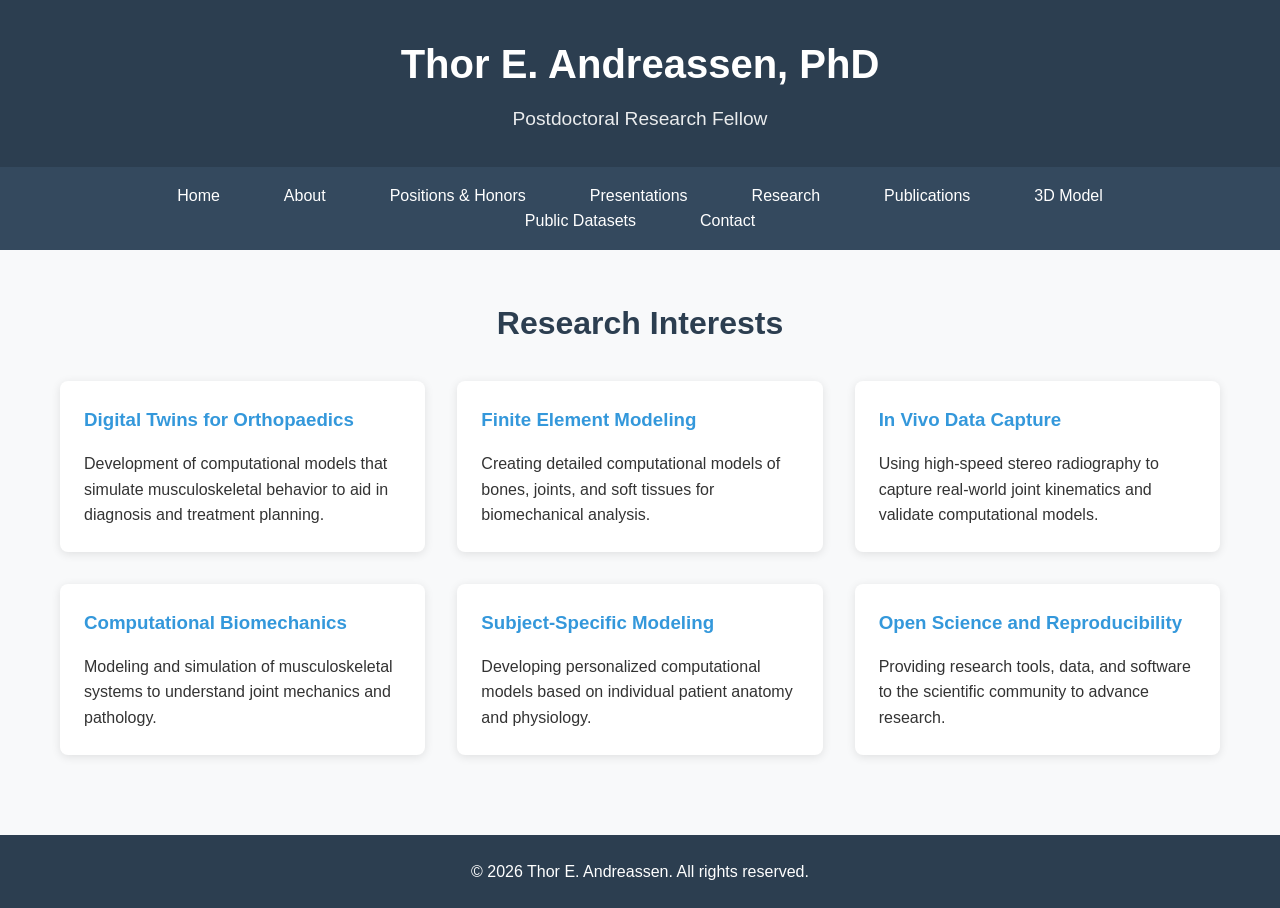
<file: research.html>
<!DOCTYPE html>
<html lang="en">
<head>
    <meta charset="UTF-8">
    <meta name="viewport" content="width=device-width, initial-scale=1.0">
    <title>Research Interests - Thor E. Andreassen, PhD</title>
    <link rel="stylesheet" href="styles.css">
</head>
<body>
    <header>
        <div class="container">
            <h1>Thor E. Andreassen, PhD</h1>
            <p>Postdoctoral Research Fellow</p>
        </div>
    </header>

    <nav>
        <div class="container">
            <div class="nav-toggle" id="navToggle">
                <span></span>
                <span></span>
                <span></span>
            </div>
            <ul class="nav-menu" id="navMenu">
                <li><a href="home.html">Home</a></li>
                <li><a href="about.html">About</a></li>
                <li><a href="positions.html">Positions & Honors</a></li>
                <li><a href="presentations.html">Presentations</a></li>
                <li><a href="research.html">Research</a></li>
                <li><a href="publications.html">Publications</a></li>
                <li><a href="model.html">3D Model</a></li>
                <li><a href="public_datasets.html">Public Datasets</a></li>
                <li><a href="contact.html">Contact</a></li>
            </ul>
        </div>
    </nav>

    <main>
        <section id="research" class="section">
            <div class="container">
                <h2>Research Interests</h2>
                <div class="research-grid">
                    <div class="research-card">
                        <h3>Digital Twins for Orthopaedics</h3>
                        <p>Development of computational models that simulate musculoskeletal behavior to aid in diagnosis and treatment planning.</p>
                    </div>
                    <div class="research-card">
                        <h3>Finite Element Modeling</h3>
                        <p>Creating detailed computational models of bones, joints, and soft tissues for biomechanical analysis.</p>
                    </div>
                    <div class="research-card">
                        <h3>In Vivo Data Capture</h3>
                        <p>Using high-speed stereo radiography to capture real-world joint kinematics and validate computational models.</p>
                    </div>
                    <div class="research-card">
                        <h3>Computational Biomechanics</h3>
                        <p>Modeling and simulation of musculoskeletal systems to understand joint mechanics and pathology.</p>
                    </div>
                    <div class="research-card">
                        <h3>Subject-Specific Modeling</h3>
                        <p>Developing personalized computational models based on individual patient anatomy and physiology.</p>
                    </div>
                    <div class="research-card">
                        <h3>Open Science and Reproducibility</h3>
                        <p>Providing research tools, data, and software to the scientific community to advance research.</p>
                    </div>
                </div>
            </div>
        </section>
    </main>

    <footer>
        <div class="container">
            <p>&copy; 2026 Thor E. Andreassen. All rights reserved.</p>
        </div>
    </footer>

    <script src="script.js"></script>
</body>
</html>
</file>
<file: styles.css>
/* Reset and base styles */
* {
    margin: 0;
    padding: 0;
    box-sizing: border-box;
}

body {
    font-family: 'Segoe UI', Tahoma, Geneva, Verdana, sans-serif;
    line-height: 1.6;
    color: #333;
    background-color: #f8f9fa;
}

.container {
    max-width: 1200px;
    margin: 0 auto;
    padding: 0 20px;
}

/* Header styles */
header {
    background-color: #2c3e50;
    color: white;
    padding: 2rem 0;
    text-align: center;
}

header h1 {
    font-size: 2.5rem;
    margin-bottom: 0.5rem;
}

header p {
    font-size: 1.2rem;
    opacity: 0.9;
}

/* Navigation styles */
nav {
    background-color: #34495e;
    padding: 1rem 0;
    position: sticky;
    top: 0;
    z-index: 100;
}

nav ul {
    list-style: none;
    display: flex;
    justify-content: center;
    flex-wrap: wrap;
}

nav li {
    margin: 0 1rem;
}

nav a {
    color: white;
    text-decoration: none;
    font-weight: 500;
    padding: 0.5rem 1rem;
    border-radius: 4px;
    transition: background-color 0.3s;
}

nav a:hover {
    background-color: #3498db;
}

/* Mobile navigation menu */
.nav-toggle {
    display: none;
    flex-direction: column;
    cursor: pointer;
    padding: 0.5rem;
}

.nav-toggle span {
    width: 25px;
    height: 3px;
    background-color: white;
    margin: 3px 0;
    transition: 0.3s;
    border-radius: 2px;
}

.nav-menu {
    display: flex;
    list-style: none;
    margin: 0;
    padding: 0;
}

.nav-menu li {
    margin: 0 1rem;
}

@media (max-width: 768px) {
    .nav-toggle {
        display: flex;
    }

    .nav-menu {
        position: fixed;
        left: -100%;
        top: 70px;
        flex-direction: column;
        background-color: #34495e;
        width: 100%;
        text-align: center;
        transition: 0.3s;
        box-shadow: 0 10px 27px rgba(0, 0, 0, 0.05);
        padding: 2rem 0;
    }

    .nav-menu.active {
        left: 0;
    }

    .nav-menu li {
        margin: 1rem 0;
    }
}

/* Section styles */
.section {
    padding: 3rem 0;
}

.section h2 {
    text-align: center;
    margin-bottom: 2rem;
    font-size: 2rem;
    color: #2c3e50;
}

/* Model viewer styles */
.model-container {
    width: 100%;
    height: 500px;
    margin: 2rem 0;
    border: 1px solid #ddd;
    border-radius: 8px;
    overflow: hidden;
    box-shadow: 0 4px 15px rgba(0,0,0,0.1);
}

.model-viewer {
    width: 100%;
    height: 100%;
}

/* About section */
.profile-container {
    display: flex;
    flex-wrap: wrap;
    align-items: center;
    gap: 2rem;
}

.profile-image {
    flex: 1;
    min-width: 250px;
}

.profile-image img {
    width: 100%;
    max-width: 300px;
    height: auto;
    border-radius: 50%;
    border: 5px solid #3498db;
    image-orientation: from-image;
}

.profile-text {
    flex: 2;
    min-width: 250px;
}

/* Research section */
.research-grid {
    display: grid;
    grid-template-columns: repeat(auto-fit, minmax(300px, 1fr));
    gap: 2rem;
}

.research-card {
    background-color: white;
    padding: 1.5rem;
    border-radius: 8px;
    box-shadow: 0 2px 10px rgba(0,0,0,0.1);
    transition: transform 0.3s;
}

.research-card:hover {
    transform: translateY(-5px);
}

/* Presentations section */
.presentations-list {
    display: flex;
    flex-direction: column;
    gap: 2rem;
}

.presentation-item {
    background-color: white;
    padding: 1.5rem;
    border-radius: 8px;
    box-shadow: 0 2px 10px rgba(0,0,0,0.1);
}

.presentation-item h3 {
    color: #2c3e50;
    margin-bottom: 1rem;
}

.video-container {
    width: 100%;
    margin: 0 auto;
}

.research-card h3 {
    color: #3498db;
    margin-bottom: 1rem;
}

/* Publications section */
.publications-list {
    display: flex;
    flex-direction: column;
    gap: 1.5rem;
}

.publication {
    background-color: white;
    padding: 1.5rem;
    border-radius: 8px;
    box-shadow: 0 2px 10px rgba(0,0,0,0.1);
}

.publication h3 {
    color: #2c3e50;
    margin-bottom: 0.5rem;
}

/* Contact section */
.contact-info {
    text-align: center;
    margin-bottom: 2rem;
}

.social-links {
    display: flex;
    justify-content: center;
    gap: 1.5rem;
    flex-wrap: wrap;
}

.social-links a {
    color: #3498db;
    text-decoration: none;
    font-weight: 500;
    padding: 0.5rem 1rem;
    border: 1px solid #3498db;
    border-radius: 4px;
    transition: all 0.3s;
}

.social-links a:hover {
    background-color: #3498db;
    color: white;
}

/* Footer styles */
footer {
    background-color: #2c3e50;
    color: white;
    text-align: center;
    padding: 1.5rem 0;
    margin-top: 2rem;
}

/* Responsive design */
@media (max-width: 768px) {
    .profile-container {
        flex-direction: column;
        text-align: center;
    }

    nav ul {
        flex-direction: column;
        align-items: center;
    }

    nav li {
        margin: 0.5rem 0;
    }

    .section {
        padding: 2rem 0;
    }

    .section h2 {
        font-size: 1.5rem;
    }
}
</file>
